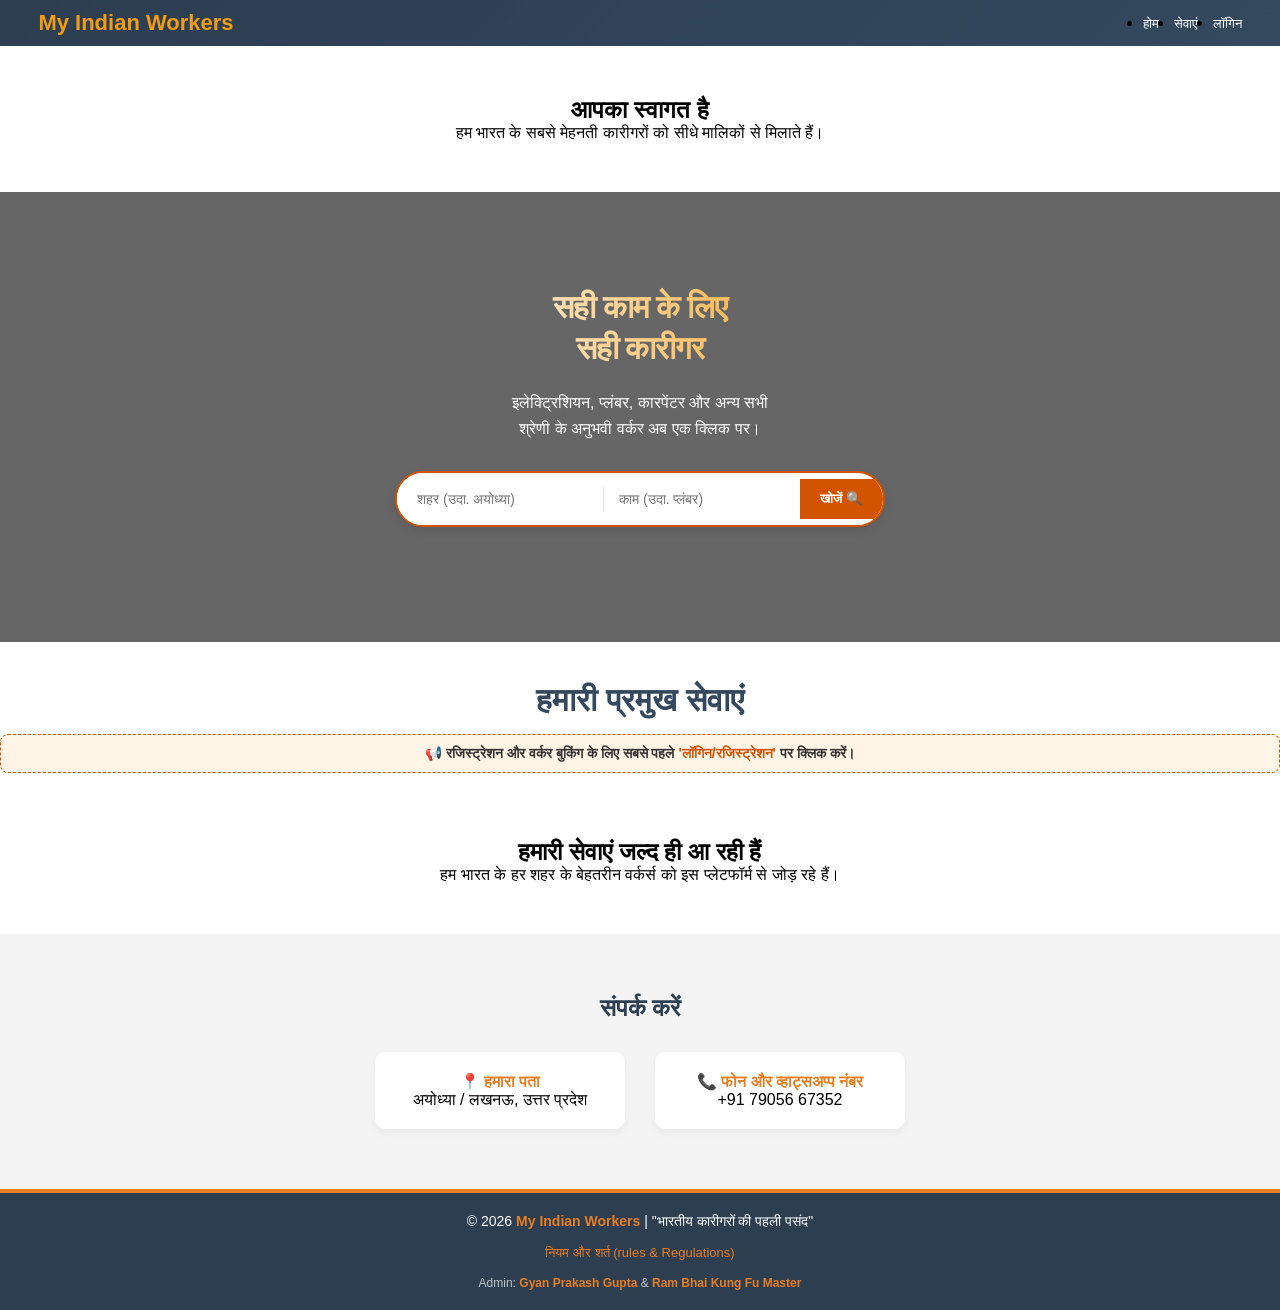
<file: index.html>
<!DOCTYPE html>
<html lang="hi">
<head>
    <meta charset="UTF-8">
    <meta name="viewport" content="width=device-width, initial-scale=1.0">
    <title>My Indian Workers - भरोसेमंद भारतीय कारीगर</title>
    <link rel="stylesheet" href="style.css">


</head>
<body>

    <header>
    <nav class="navbar">
        <div class="logo">My Indian Workers</div>
        <ul class="nav-links">
            <li><a href="home-content.html">होम</a></li>
            <li><a href="services.html">सेवाएं</a></li>
            <li><a href="login-choice.html">लॉगिन</a></li>
        </ul>
    </nav>
</header>

    <section id="home" style="padding: 50px; text-align: center; background: #fff;">
    <h2>आपका स्वागत है </h2>
    <p>हम भारत के सबसे मेहनती कारीगरों को सीधे मालिकों से मिलाते हैं।</p>
</section> 
<style>
    .service-card {
        background: white;
        padding: 20px;
        border-radius: 8px;
        box-shadow: 0 2px 5px rgba(0,0,0,0.1);
        width: 150px;
        font-weight: bold;
        border-bottom: 3px solid #e67e22; }
    </style>
 <section id="hero" class="hero-section">
    <div class="hero-overlay">
        <div class="hero-content">
            <h1>सही काम के लिए<br>सही कारीगर</h1>
            <p>इलेक्ट्रिशियन, प्लंबर, कारपेंटर और अन्य सभी<br>श्रेणी के अनुभवी वर्कर अब एक क्लिक पर।</p>
            
     
        
<div style="width: 98%; max-width: 500px; margin: 20px auto; background: white; border-radius: 30px; overflow: hidden; display: flex; align-items: center; border: 2px solid #d35400; box-shadow: 0 4px 10px rgba(0,0,0,0.1);">
    
    <input type="text" id="cityInput" placeholder="शहर (उदा. अयोध्या)" style="flex: 1; border: none; padding: 18px 20px; outline: none; font-size: 14px; min-width: 0;">
    
    <div style="width: 1px; height: 25px; background: #ddd;"></div>
    
    <input type="text" id="workInput" placeholder="काम (उदा. प्लंबर)" style="flex: 1; border: none; padding: 12px 15px; outline: none; font-size: 14px; min-width: 0;">
    
    <button type="button" onclick="searchWorkers()" style="background-color: #d35400; color: white; border: none; padding: 12px 20px; font-weight: bold; cursor: pointer; transition: 0.3s; white-space: nowrap;">
        खोजें 🔍
    </button>
</div>

<div id="results" style="width: 90%; max-width: 500px; margin: 10px auto;"></div>



<div id="searchResults" style="margin-top:20px;"></div>


          
        </div>
    </div>
</section>



</section>
</section> <div id="services-anchor"></div> 
<h2 style="text-align: center; color: #34495e; font-size: 32px; margin-top: 40px;">
    <div id="search-results-container" style="display: none; padding: 20px; background: #fff3e6; border-radius: 15px; margin: 20px auto; max-width: 800px; border: 2px dashed #e67e22; text-align: center;">
    <h3 id="result-title" style="color: #e67e22;"></h3>
    <p id="result-message" style="color: #555;"></p>
    </div>

    हमारी प्रमुख सेवाएं
</h2>

<div style="text-align: center; margin: 15px 0; padding: 10px; background: #fff4e5; border-radius: 8px; border: 1px dashed #d35400;">
    <p style="margin: 0; font-size: 14px; color: #333; font-weight: bold;">
        📢 रजिस्ट्रेशन और वर्कर बुकिंग के लिए सबसे पहले 
        <span style="color: #d35400;">'लॉगिन/रजिस्ट्रेशन'</span> पर क्लिक करें।
    </p>
</div>



<main style="padding: 50px 5%; text-align: center;">
    <h2>हमारी सेवाएं जल्द ही आ रही हैं</h2>
    <p>हम भारत के हर शहर के बेहतरीन वर्कर्स को इस प्लेटफॉर्म से जोड़ रहे हैं।</p>
</main>
<section id="contact" style="padding: 60px 5%; background: #f4f4f4; text-align: center;">
    <h2 style="color: #2c3e50; margin-bottom: 30px;">संपर्क करें</h2>
    <div style="display: flex; flex-wrap: wrap; justify-content: center; gap: 30px;">
        <div style="background: white; padding: 20px; border-radius: 10px; width: 250px; box-shadow: 0 4px 10px rgba(0,0,0,0.05);">
            <h4 style="color: #e67e22;">📍 हमारा पता</h4>
            <p>अयोध्या / लखनऊ, उत्तर प्रदेश</p>
        </div>
        <div style="background: white; padding: 20px; border-radius: 10px; width: 250px; box-shadow: 0 4px 10px rgba(0,0,0,0.05);">
            <h4 style="color: #e67e22;">📞 फोन और व्हाट्सअप्प नंबर</h4>
            <p>+91 79056 67352</p>
        </div>
    </div>
</section>


  <footer>
    <p>© 2026 <span class="brand-name">My Indian Workers</span> | "भारतीय कारीगरों की पहली पसंद"</p>
    
    <div class="footer-links">
    <a href="terms.html" target="_blank">नियम और शर्त (rules & Regulations)</a>
</div>

    
    <div class="admin-info">
        Admin: <span class="admin-name">Gyan Prakash Gupta</span> & <span class="admin-name">Ram Bhai Kung Fu Master</span>
    </div>
</footer>



<script src="script.js"></script>


<script>
    
   
    function searchWorkers() {

    const scriptURL = "https://script.google.com/macros/s/AKfycbyuNgvUNcDQXt-D4JfazMY8VZG9tRVAnYv-rTtdfoXKDysRLbSK8ut3lKSnb5ihYJfl/exec";
    
    const city = document.getElementById('cityInput').value.trim();
    const work = document.getElementById('workInput').value.trim();
    const display = document.getElementById('searchResults');

    if(!city || !work) {
        alert("कृपया शहर और काम दोनों भरें");
        return;
    }

    // लोडिंग मैसेज
    display.innerHTML = "<p style='text-align:center; color:#d35400;'><b>🔍 खोजा जा रहा है...</b></p>";

    // डेटा मंगाना
    fetch(`${scriptURL}?action=search&city=${encodeURIComponent(city)}&work=${encodeURIComponent(work)}`)
    .then(response => response.json())
    .then(results => {
        display.innerHTML = ""; // मैसेज हटाएँ
 

        if (results && results.length > 0) {
                        results.forEach(worker => {
                display.innerHTML += `
                    <div style="border:1px solid #d35400; padding:15px; margin:10px; border-radius:12px; background:#fff; box-shadow: 0 4px 8px rgba(0,0,0,0.1);">
                        <p style="font-size: 18px; color: #d35400; margin:0;"><b>नाम:</b> ${worker.name}</p>
                        <p style="margin:5px 0;"><b>काम:</b> ${worker.work}</p>
                        <p style="margin:5px 0;"><b>शहर:</b> ${worker.city}</p>
                        <hr style="border:0; border-top:1px solid #eee; margin:10px 0;">
                        <button onclick="window.location.href='owner-form.html'" style="width:100%; background:#27ae60; color:white; border:none; padding:10px; border-radius:8px; cursor:pointer; font-weight:bold;">
                            बुकिंग के लिए संपर्क करें
                        </button>
                    </div>\`;


               
            }); // यह forEach को बंद करेगा
} // 
       
        else {
            display.innerHTML = "<p style='text-align:center; color:red; padding:20px;'>माफ़ करें, इस शहर में कारीगर नहीं मिला।</p>"
        } // else को बंद करने के लि

 })
    .catch(error => { //
        console.error('Error!', error);
        display.innerHTML = "<p style='text-align:center; color:red;'>कनेक्शन फेल। फिर कोशश करें।</p>";
    }); //यह catch को बंद करेगा
} // यह मुख्य function searchWorkers को बंद करेगा


 



</script>


</body>
</html>
</file>
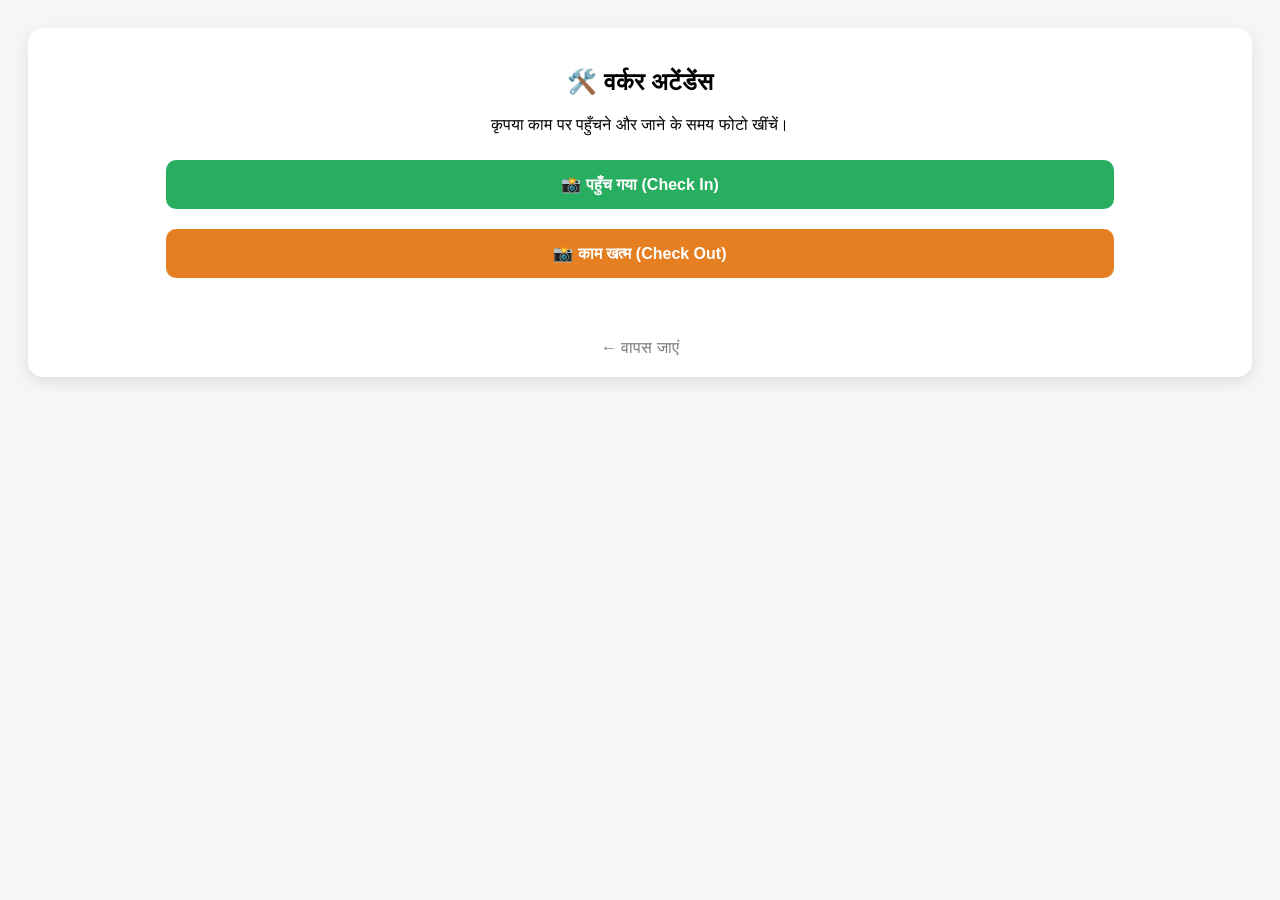
<file: attendance.html>
<!DOCTYPE html>
<html lang="hi">
<head>
    <meta charset="UTF-8">
    <meta name="viewport" content="width=device-width, initial-scale=1.0">
    <title>वर्कर हाजिरी - My Indian Karigar</title>
    <style>
        body { font-family: sans-serif; text-align: center; padding: 20px; background: #f4f7f6; }
        .card { background: white; padding: 20px; border-radius: 15px; box-shadow: 0 5px 15px rgba(0,0,0,0.1); }
        button { width: 80%; padding: 15px; margin: 10px; border: none; border-radius: 10px; color: white; font-weight: bold; font-size: 16px; cursor: pointer; }
        .btn-in { background: #27ae60; }
        .btn-out { background: #e67e22; }
    </style>
</head>
<body>

    <div class="card">
    <h2>🛠️ वर्कर अटेंडेंस</h2>
    <p>कृपया काम पर पहुँचने और जाने के समय फोटो खींचें।</p>
    
    <input type="file" id="cameraInput" accept="image/*" capture="camera" style="display: none;" onchange="uploadPhoto()">
    
    <button class="btn-in" onclick="openCamera('In')">📸 पहुँच गया (Check In)</button>
    <button class="btn-out" onclick="openCamera('Out')">📸 काम खत्म (Check Out)</button>
    
    <div id="statusMessage" style="margin-top: 15px; font-weight: bold; color: #2c3e50;"></div>
    
    <br><br>
    <a href="index.html" style="color: #777; text-decoration: none;">← वापस जाएं</a>
</div>


    <script src="script.js"></script>
    
    <script>
function recordAttendance(status) {
    const scriptURL = 'आपका_गूगल_स्क्रिप्ट_URL'; // अपना Apps Script URL यहाँ डालें
    
    // अभी के लिए हम मोबाइल नंबर पूछ सकते हैं या इसे लॉगिन से जोड़ सकते हैं
    const workerMobile = prompt("अपनी हाजिरी दर्ज करने के लिए मोबाइल नंबर डालें:");
    
    if (!workerMobile) return;

    const data = {
        userType: 'attendance',
        regMobile: workerMobile,
        status: status, // 'Check In' या 'Check Out'
        timestamp: new Date().toLocaleString()
    };

    // बटन को कुछ देर के लिए डिसेबल करना
    const btnText = status === 'Check In' ? 'पहुँच गया...' : 'काम खत्म...';
    alert("हाजिरी भेजी जा रही है...");

    fetch(scriptURL, { 
        method: 'POST', 
        mode: 'no-cors', 
        body: JSON.stringify(data) 
    })
    .then(() => {
        alert("आपकी " + status + " हाजिरी लग गई है!");
    })
    .catch(error => console.error('Error!', error.message));
}
</script>

</body>
</html>
</file>
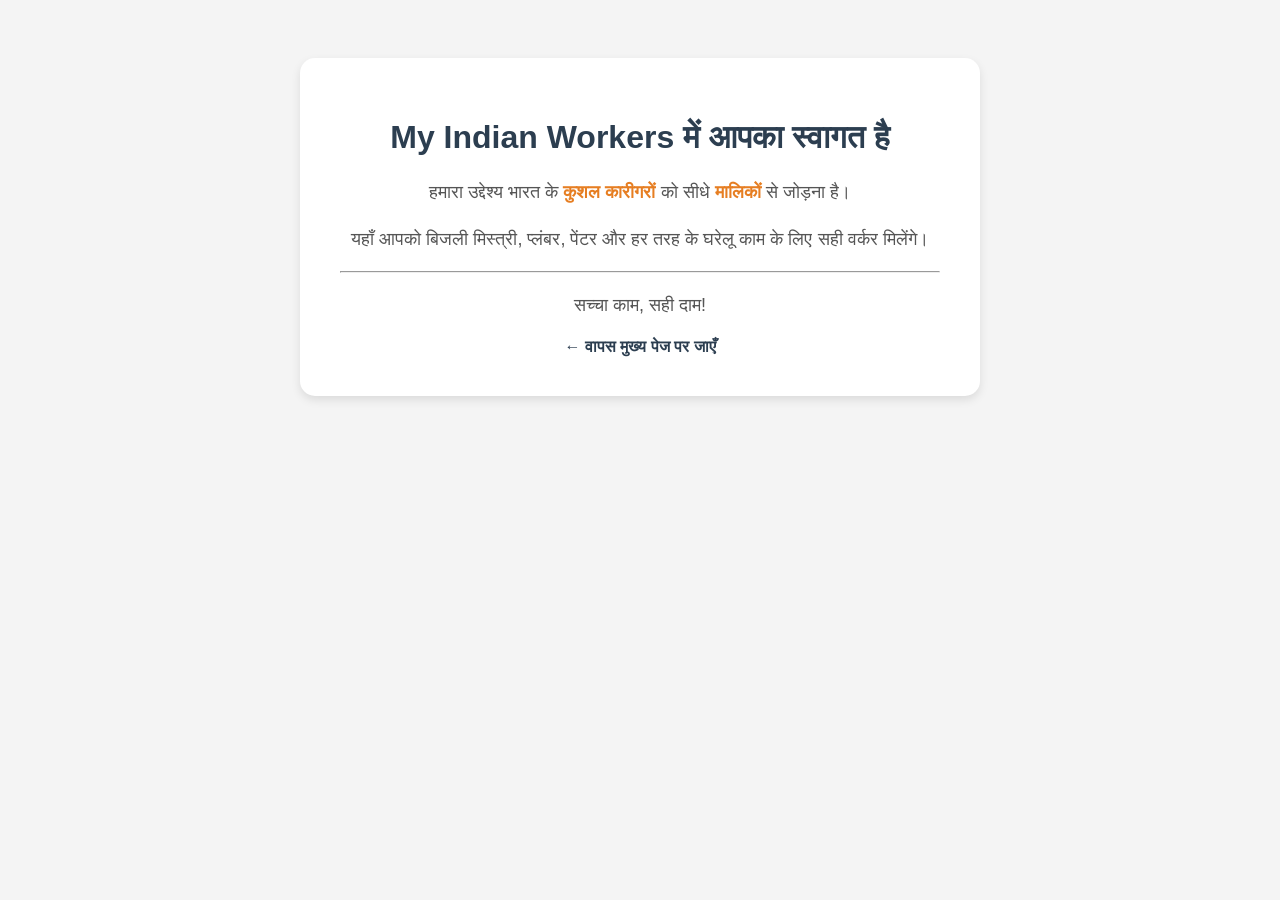
<file: home-content.html>
<!DOCTYPE html>
<html lang="hi">
<head>
    <meta charset="UTF-8">
    <meta name="viewport" content="width=device-width, initial-scale=1.0">
    <title>होम - My Indian Workers</title>
    <style>
        body { font-family: Arial, sans-serif; background-color: #f4f4f4; text-align: center; padding: 50px; }
        .home-card { background: white; padding: 40px; border-radius: 15px; box-shadow: 0 4px 10px rgba(0,0,0,0.1); max-width: 600px; margin: auto; }
        h1 { color: #2c3e50; }
        p { color: #555; line-height: 1.6; font-size: 18px; }
        .highlight { color: #e67e22; font-weight: bold; }
    </style>
</head>
<body>

    <div class="home-card">
        <h1>My Indian Workers में आपका स्वागत है</h1>
        <p>हमारा उद्देश्य भारत के <span class="highlight">कुशल कारीगरों</span> को सीधे <span class="highlight">मालिकों</span> से जोड़ना है।</p>
        <p>यहाँ आपको बिजली मिस्त्री, प्लंबर, पेंटर और हर तरह के घरेलू काम के लिए सही वर्कर मिलेंगे।</p>
        <hr>
        <p>सच्चा काम, सही दाम!</p>
        <a href="index.html" style="text-decoration: none; color: #2c3e50; font-weight: bold;">← वापस मुख्य पेज पर जाएँ</a>
    </div>

</body>
</html>
</file>
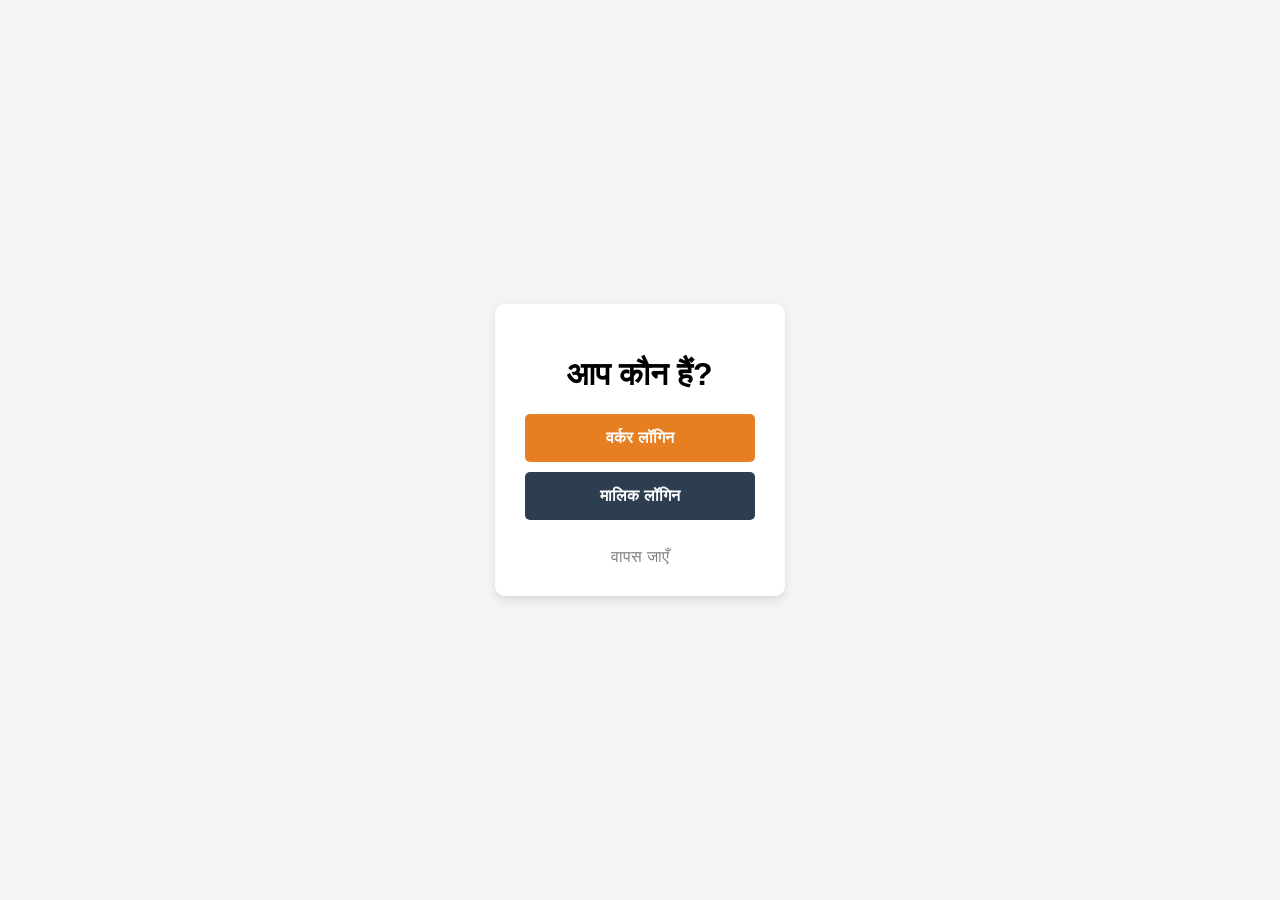
<file: login-choice.html>
<!DOCTYPE html>
<html lang="hi">
<head>
    <meta charset="UTF-8">
    <meta name="viewport" content="width=device-width, initial-scale=1.0">
    <title>लॉगिन चुनाव</title>
    <style>
        body { font-family: sans-serif; display: flex; justify-content: center; align-items: center; height: 100vh; background: #f4f4f4; margin: 0; }
        .box { background: white; padding: 30px; border-radius: 10px; text-align: center; box-shadow: 0 4px 10px rgba(0,0,0,0.1); }
        .btn { display: block; width: 200px; padding: 15px; margin: 10px auto; text-decoration: none; color: white; font-weight: bold; border-radius: 5px; }
        .worker { background: #e67e22; } /* वर्कर के लिए ऑरेंज */
        .owner { background: #2c3e50; }  /* मालिक के लिए डार्क ब्लू */
    </style>
</head>
<body>
    <div class="box">
    <h1>आप कौन हैं?</h1>
    <a href="worker-form.html" class="btn worker">वर्कर लॉगिन</a>
    <a href="owner-form.html" class="btn owner">मालिक लॉगिन</a>
    <br>
    <a href="index.html" style="color: gray; text-decoration: none;">वापस जाएँ</a>
</div>

</body>
</html>
</file>
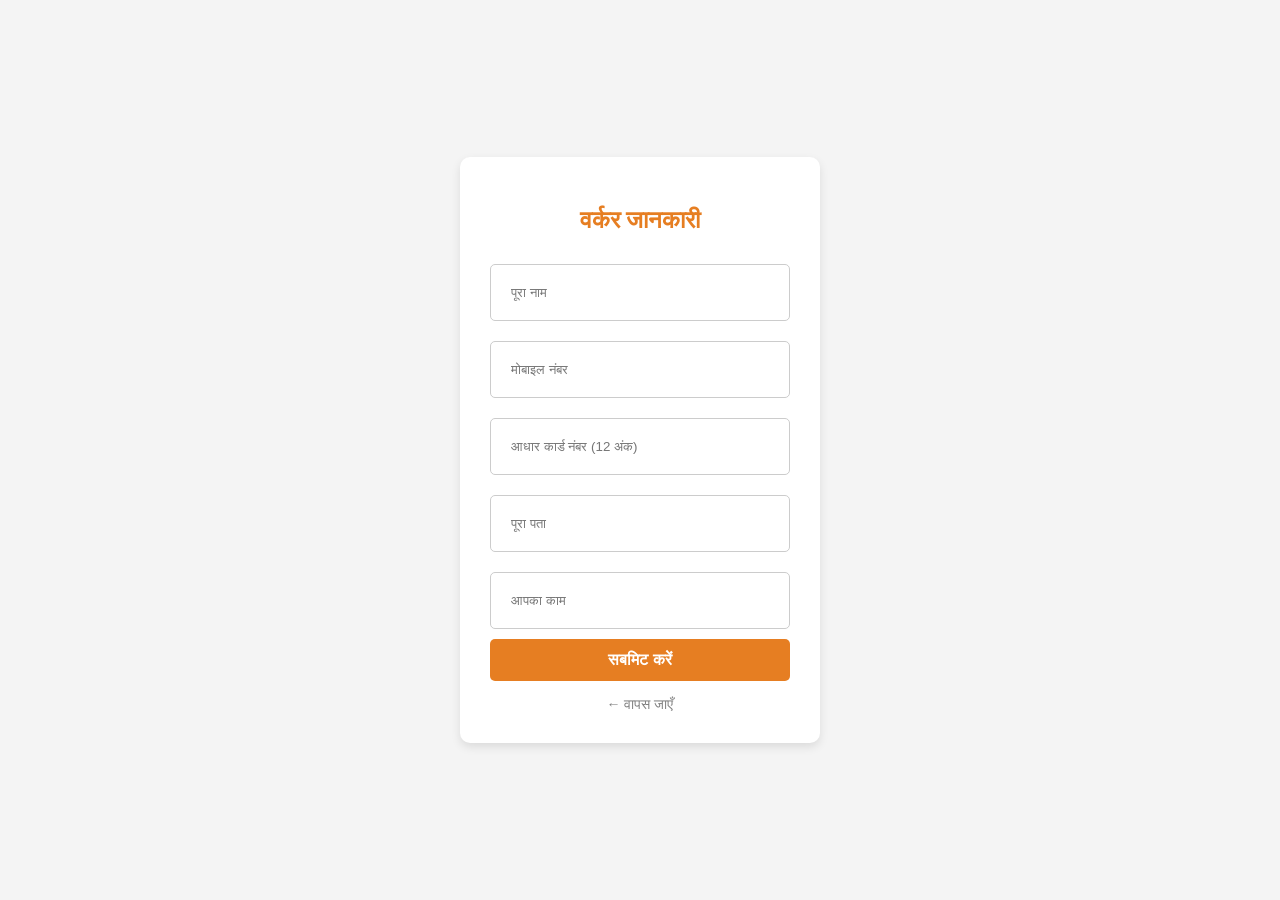
<file: Owner-form.html>
<!DOCTYPE html>
<html lang="hi">
<head>
    <meta charset="UTF-8">
    <meta name="viewport" content="width=device-width, initial-scale=1.0">
    <title>वर्कर रजिस्ट्रेशन - My Indian Workers</title>
    <style>
        body { font-family: sans-serif; background: #f4f4f4; display: flex; justify-content: center; align-items: center; height: 100vh; margin: 0; }
        .form-container { background: white; padding: 30px; border-radius: 10px; box-shadow: 0 4px 10px rgba(0,0,0,0.1); width: 300px; }
        h2 { color: #e67e22; margin-bottom: 20px; text-align: center; }
        
        /* इनपुट बॉक्स स्टाइल */
        input { 
            width: 100%; 
            padding: 20px; 
            margin: 10px 0; 
            border: 1px solid #ccc; 
            border-radius: 5px; 
            box-sizing: border-box; /* इससे पैडिंग बाहर नहीं निकलती */
        }

        .submit-btn { 
            width: 100%; 
            padding: 12px; 
            background: #e67e22; 
            color: white; 
            border: none; 
            border-radius: 5px; 
            font-weight: bold; 
            cursor: pointer; 
            font-size: 16px;
        }
        
        .submit-btn:hover { background: #d35400; }
        .back { display: block; text-align: center; margin-top: 15px; color: gray; text-decoration: none; font-size: 14px; }
    </style>
</head>
<body>

<div class="form-container">
    <h2>वर्कर जानकारी</h2>
    <form action="#">
        <input type="text" id="regName"placeholder="पूरा नाम" required>
        <input type="tel" id="regMobile" placeholder="मोबाइल नंबर" pattern="[0-9]{10}" title="10 अंकों का नंबर डालें" required>
        <input type="text" id="regAdhar" placeholder="आधार कार्ड नंबर (12 अंक)" pattern="[0-9]{12}" title="12 अंकों का आधार नंबर डालें" required>
         <input type="text" id="regAddress" placeholder="पूरा पता" required>
          <input type="text" id="regWork" placeholder="आपका काम" required>
        
        <button type="submit" class="submit-btn">सबमिट करें</button>
    </form>
    
    <a href="login-choice.html" class="back">← वापस जाएँ</a>
</div>

</body>
</html>
</file>
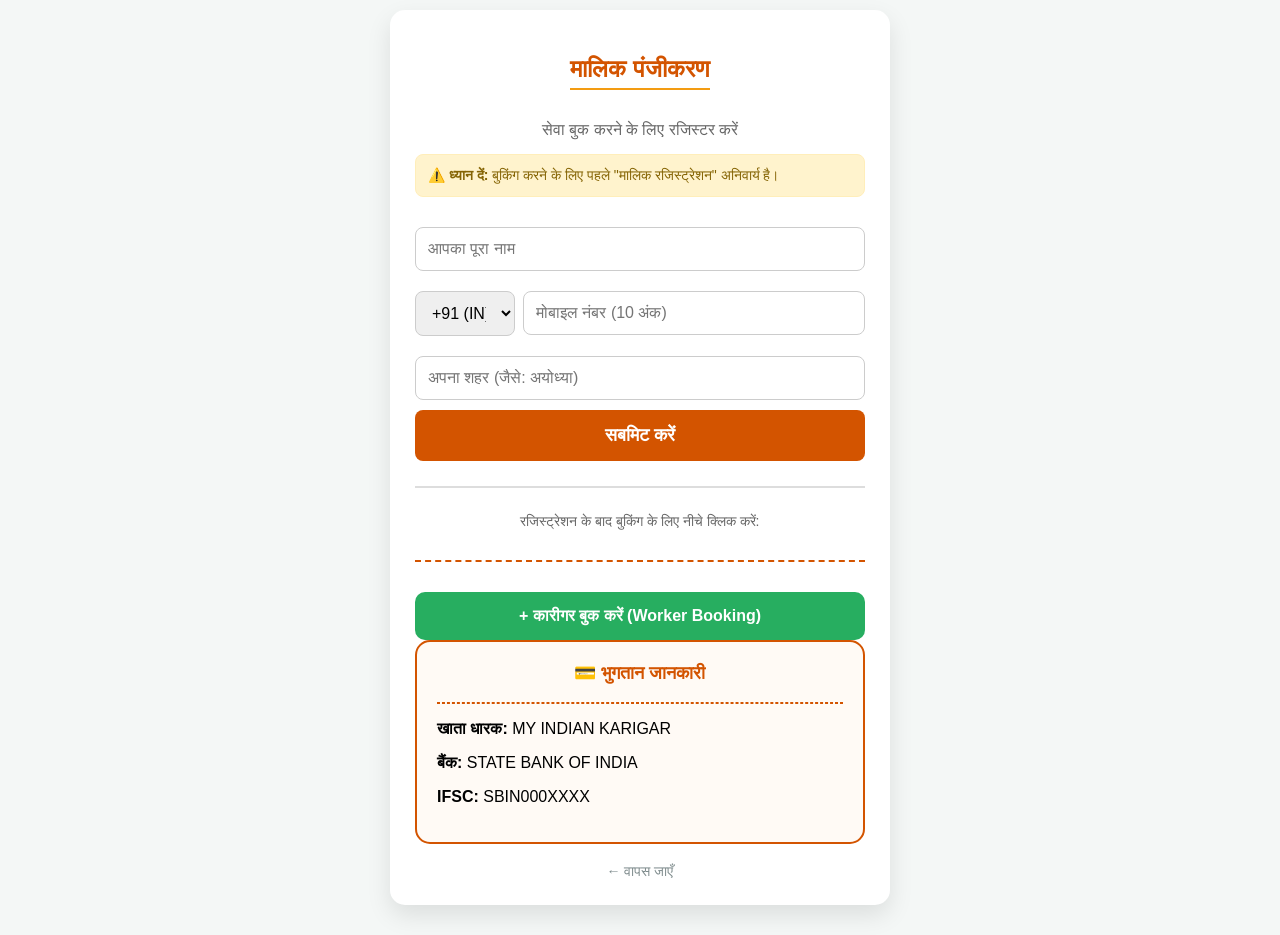
<file: owner-form.html>
<!DOCTYPE html>
<html lang="hi">
<head>
    <meta charset="UTF-8">
    <meta name="viewport" content="width=device-width, initial-scale=1.0">
    <title>मालिक पंजीकरण - My Indian Workers</title>
    <style>
        body { background-color: #f4f7f6; font-family: 'Segoe UI', sans-serif; display: flex; flex-direction: column; align-items: center; min-height: 100vh; margin: 0; padding: 10px; box-sizing: border-box; }
        
        /* कार्ड की चौड़ाई थोड़ी बढ़ा दी गई है ताकि यह पतला न लगे */
        .form-card { background: white; padding: 25px; border-radius: 15px; box-shadow: 0 10px 25px rgba(0,0,0,0.1); width: 100%; max-width: 500px; text-align: center; margin-bottom: 20px; box-sizing: border-box; }
        
        h2 { color: #d35400; margin-bottom: 15px; font-size: 24px; border-bottom: 2px solid #f39c12; display: inline-block; padding-bottom: 5px; }
        
        input, select, textarea { width: 100%; padding: 12px; margin: 10px 0; border: 1px solid #ccc; border-radius: 8px; font-size: 16px; box-sizing: border-box; }
        
        .input-group { display: flex; gap: 8px; align-items: center; margin: 10px 0; }
        .input-group select { width: 100px; margin: 0; flex-shrink: 0; }
        .input-group input { margin: 0; flex: 1; }

        .submit-btn { width: 100%; background-color: #d35400; color: white; border: none; padding: 15px; border-radius: 8px; font-size: 18px; font-weight: bold; cursor: pointer; transition: 0.3s; }
        .submit-btn:hover { background-color: #e67e22; }
        
        .bank-card { width: 100%; max-width: 500px; padding: 20px; border: 2px solid #d35400; border-radius: 15px; background: #fffaf5; text-align: left; box-sizing: border-box; }
        
        .warning-box { background: #fff3cd; color: #856404; padding: 12px; border-radius: 8px; margin-bottom: 20px; border: 1px solid #ffeeba; font-size: 14px; text-align: left; }
    </style>
</head>
<body>

<div class="form-card">
    <h2>मालिक पंजीकरण</h2>
    <p style="color: #666; margin-bottom: 15px;">सेवा बुक करने के लिए रजिस्टर करें</p>

    <div class="warning-box">
        <strong>⚠️ ध्यान दें:</strong> बुकिंग करने के लिए पहले "मालिक रजिस्ट्रेशन" अनिवार्य है।
    </div>

    <form id="ownerForm">
        <input type="hidden" name="userType" value="owner">
        
        <input type="text" name="regName"
        id="regName"
        placeholder="आपका पूरा नाम" required>
        
        <div class="input-group">
            <select name="countryCode" required>
                <option value="+91">+91 (IN)</option>
                <option value="+966">+966 (SA)</option>
                <option value="+971">+971 (UAE)</option>
            </select>
            <input type="tel" 
       name="regMobile" 
       id="regMobile"
       placeholder="मोबाइल नंबर (10 अंक)" 
       pattern="[0-9]{10}" 
       title="कृपया 10 अंकों का सही मोबाइल नंबर डालें" 
       maxlength="10" 
       required>

        </div>
        
        <input type="text" name="regCity"
        id="regCity"
        placeholder="अपना शहर (जैसे: अयोध्या)" required>
        <button type="submit" class="submit-btn">सबमिट करें</button>
    </form>
    
<hr style="margin: 25px 0; border: 1px solid #ddd;">

<div id="bookingSection" style="text-align: center;">
    <p style="font-size: 14px; color: #666;">रजिस्ट्रेशन के बाद बुकिंग के लिए नीचे क्लिक करें:</p>

    <hr style="margin: 30px 0; border: 0; border-top: 2px dashed #d35400;">

    <button type="button" onclick="showBookingForm()" style="width: 100%; padding: 15px; background: #27ae60; color: white; border: none; border-radius: 10px; font-weight: bold; font-size: 16px; cursor: pointer;">
        + कारीगर बुक करें (Worker Booking)
    </button>

    <section id="booking-section" style="display: none; padding: 15px; background: #fdf2e9; border-radius: 15px; margin-top: 20px;">
        <h3 style="color: #d35400;">कारीगर बुक करें</h3>
        <form id="bookingForm">
            <input type="hidden" name="userType" value="Booking">
            <input type="text" name="ownerName" 
            id="ownerName"
            placeholder="आपका नाम" required>
            <input type="tel" name="regMobile" 
            id="bookMobile"
            placeholder="मोबाइल नंबर" required>
            <select name="serviceType" required>
                <option value="">कौन सा काम है?</option>
                <option value="Plumber">प्लंबर</option>
                <option value="Electrician">इलेक्ट्रीशियन</option>
                <option value="Rajmistri">राजमिस्त्री</option>
                <option value="Carpenter">कारपेंटर</option>
            </select>
            <textarea name="address"
            id="regAddress"
            placeholder="पूरा पता लिखें" required></textarea>
            <button type="submit" class="submit-btn" style="background:#27ae60;">बुकिंग कन्फर्म करें ✅</button>
        </form>
    </section>

</div>

<div class="bank-card">
    <h3 style="color:#d35400; margin-top:0; font-size:18px; text-align: center;">💳 भुगतान जानकारी</h3>
    <hr style="border: 1px dashed #d35400;">
    <p><strong>खाता धारक:</strong> MY INDIAN KARIGAR</p>
    <p><strong>बैंक:</strong> STATE BANK OF INDIA</p>
    <p><strong>IFSC:</strong> SBIN000XXXX</p>
    
    
    
</div>

    <br>
    <a href="index.html" style="color: #7f8c8d; text-decoration: none; font-size: 14px;">← वापस जाएँ</a>

<script>
function showBookingForm() {
    var section = document.getElementById("booking-section");
    if (section) {
        section.style.display = "block";
        section.scrollIntoView({ behavior: 'smooth' });
    }
}


   
</script>

<script src="script.js"></script>
</body>
</html>
</file>
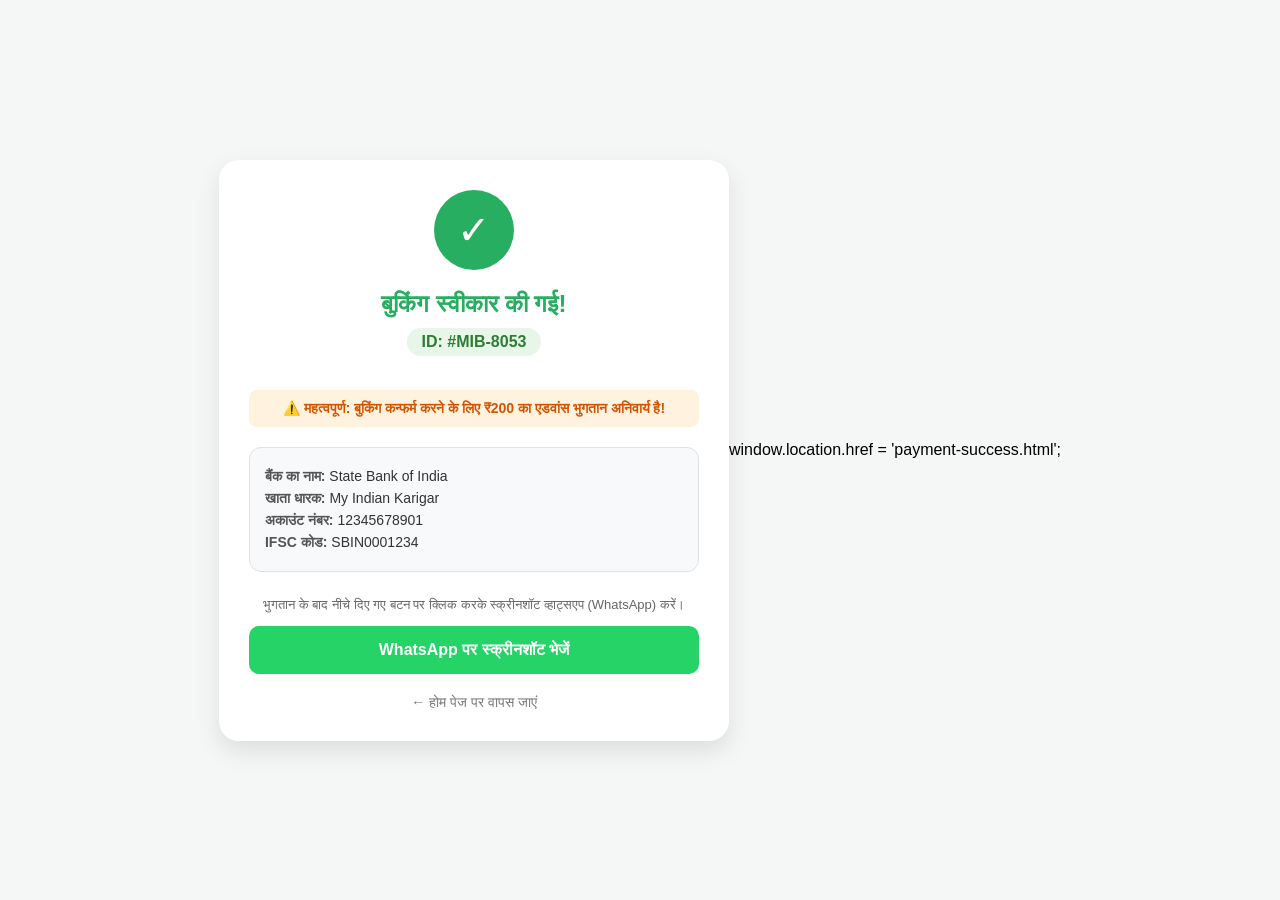
<file: payment-success.html>
<!DOCTYPE html>
<html lang="hi">
<head>
    <meta charset="UTF-8">
    <meta name="viewport" content="width=device-width, initial-scale=1.0">
    <title>बुकिंग सफल - My Indian Karigar</title>
    <style>
        body { font-family: 'Segoe UI', Tahoma, Geneva, Verdana, sans-serif; background-color: #f4f7f6; margin: 0; display: flex; justify-content: center; align-items: center; min-height: 100vh; }
        .success-card { background: #ffffff; max-width: 450px; width: 90%; padding: 30px; border-radius: 20px; box-shadow: 0 10px 25px rgba(0,0,0,0.1); text-align: center; }
        .icon-box { width: 80px; height: 80px; background: #27ae60; color: white; font-size: 40px; line-height: 80px; border-radius: 50%; margin: 0 auto 20px; }
        h2 { color: #27ae60; margin: 0 0 10px; }
        .booking-id { background: #e8f5e9; color: #2e7d32; padding: 5px 15px; border-radius: 50px; font-weight: bold; display: inline-block; margin-bottom: 20px; }
        .warning-text { color: #d35400; font-weight: bold; font-size: 14px; margin-bottom: 20px; padding: 10px; background: #fff3e0; border-radius: 8px; }
        .bank-details { background: #f8f9fa; border: 1px solid #dee2e6; border-radius: 12px; padding: 15px; text-align: left; margin-bottom: 25px; }
        .bank-details p { margin: 5px 0; font-size: 14px; color: #333; }
        .bank-details b { color: #555; }
        .whatsapp-btn { display: block; background: #25D366; color: white; text-decoration: none; padding: 15px; border-radius: 10px; font-weight: bold; transition: 0.3s; }
        .whatsapp-btn:hover { background: #128C7E; transform: translateY(-2px); }
        .home-link { display: inline-block; margin-top: 20px; color: #777; text-decoration: none; font-size: 14px; }
    </style>
</head>
<body>

<div class="success-card">
    <div class="icon-box">✓</div>
    <h2>बुकिंग स्वीकार की गई!</h2>
    <div class="booking-id" id="displayId">ID: #MIB-8472</div>
    
    <p class="warning-text">⚠️ महत्वपूर्ण: बुकिंग कन्फर्म करने के लिए ₹200 का एडवांस भुगतान अनिवार्य  है!</p>
    
    <div class="bank-details">
        <p><b>बैंक का नाम:</b> State Bank of India</p>
        <p><b>खाता धारक:</b> My Indian Karigar</p>
        <p><b>अकाउंट नंबर:</b> 12345678901</p>
        <p><b>IFSC कोड:</b> SBIN0001234</p>
    </div>

    <p style="font-size: 13px; color: #666;">भुगतान के बाद नीचे दिए गए बटन पर क्लिक करके स्क्रीनशॉट व्हाट्सएप (WhatsApp) करें।</p>
    
    <a href="https://wa.me/91XXXXXXXXXX?text=नमस्ते, मैंने अभी बुकिंग की है। यहाँ मेरा पेमेंट स्क्रीनशॉट है।" class="whatsapp-btn" target="_blank">
        WhatsApp पर स्क्रीनशॉट भेजें
    </a>

    <a href="index.html" class="home-link">← होम पेज पर वापस जाएं</a>
</div>

<script>
    // रैंडम आईडी जेनरेट करने के लिए
    document.getElementById('displayId').innerText = "ID: #MIB-" + Math.floor(1000 + Math.random() * 9000);
</script>
window.location.href = 'payment-success.html';
</body>
</html>
</file>
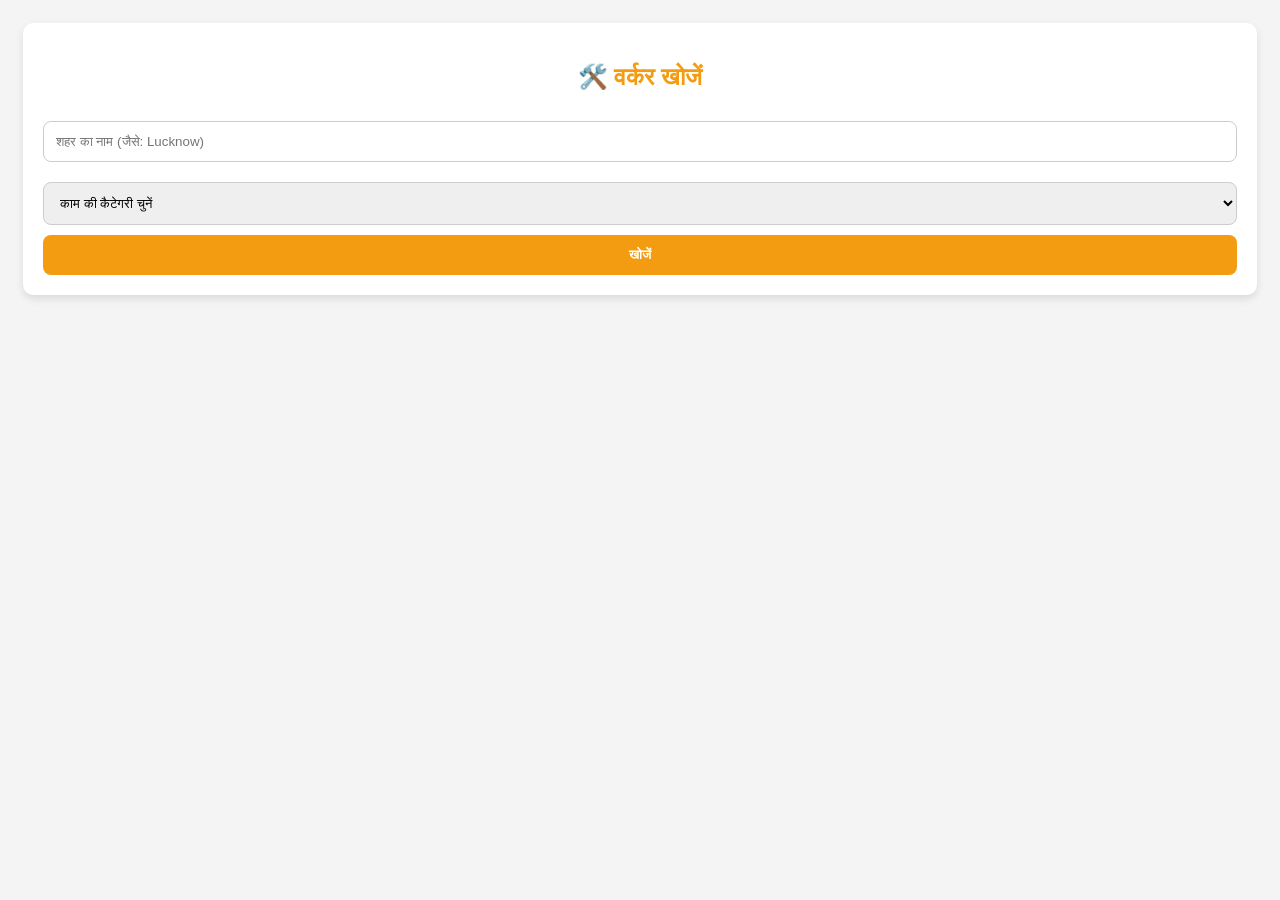
<file: search.html>
<!DOCTYPE html>
<html lang="hi">
<head>
    <meta charset="UTF-8">
    <meta name="viewport" content="width=device-width, initial-scale=1.0">
    <title>वर्कर खोजें - My Indian Karigar</title>
    <style>
        body { font-family: Arial, sans-serif; background: #f4f4f4; padding: 15px; }
        .search-box { background: white; padding: 20px; border-radius: 10px; box-shadow: 0 4px 8px rgba(0,0,0,0.1); margin-bottom: 20px; }
        input, select { width: 100%; padding: 12px; margin: 10px 0; border: 1px solid #ccc; border-radius: 8px; box-sizing: border-box; }
        button { width: 100%; padding: 12px; background: #f39c12; color: white; border: none; border-radius: 8px; font-weight: bold; cursor: pointer; }
        .worker-card { border: 1px solid #d35400; padding: 15px; margin-bottom: 10px; border-radius: 10px; background: #fff; text-align: left; }
    </style>
</head>
<body>

    <div class="search-box">
        <h2 style="text-align: center; color: #f39c12;">🛠️ वर्कर खोजें</h2>
        <input type="text" id="cityInput" placeholder="शहर का नाम (जैसे: Lucknow)">
        <select id="workInput">
            <option value="">काम की कैटेगरी चुनें</option>
            <option value="Plumber">प्लंबर</option>
            <option value="Electrician">इलेक्ट्रीशियन</option>
            <option value="Carpenter">बढ़ई</option>
            <option value="Mason">मिस्त्री</option>
        </select>
        <button onclick="searchWorkers()">खोजें</button>
    </div>

    <div id="results"></div>

    <script src="script.js"></script>
</body>
</html>
</file>
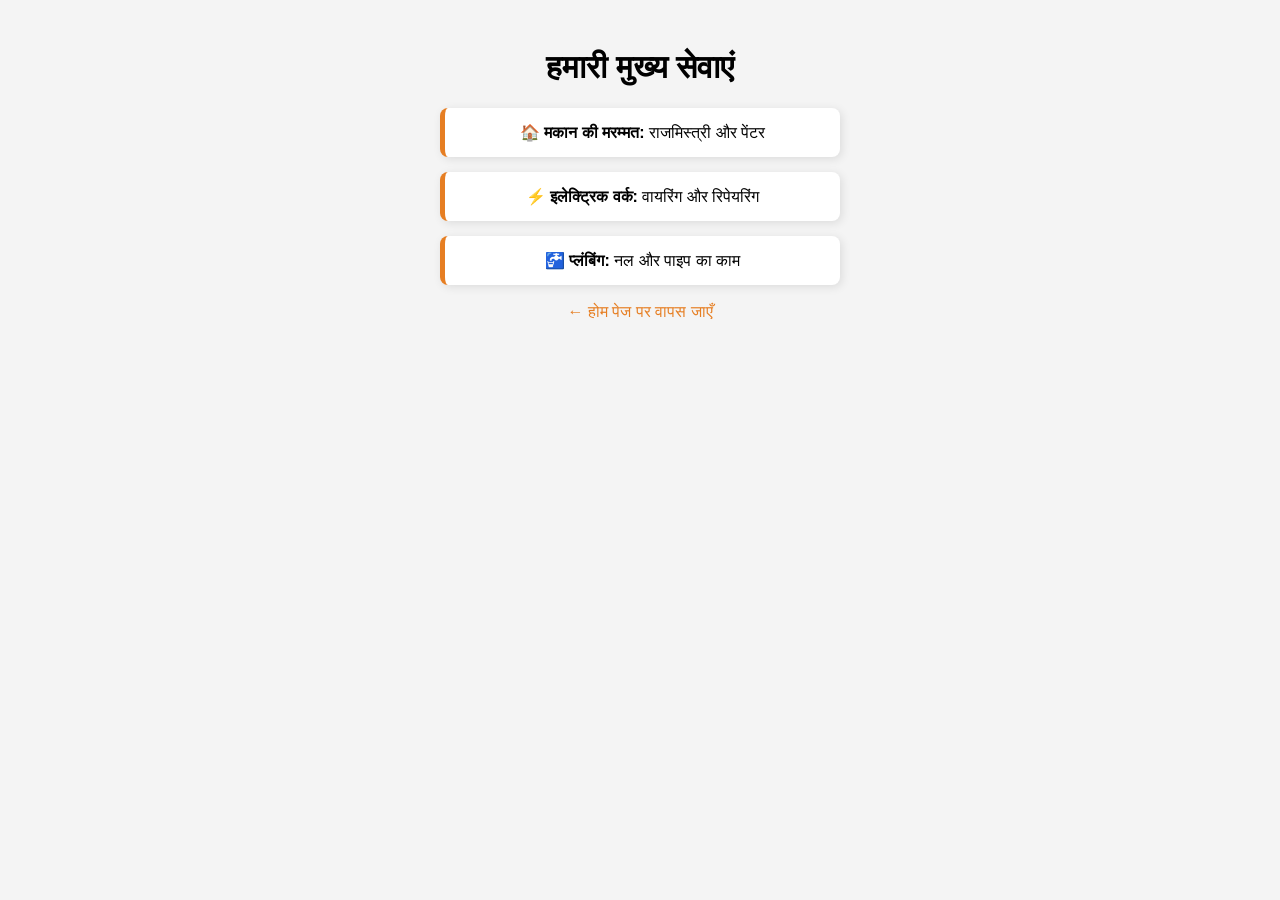
<file: services.html>
<!DOCTYPE html>
<html lang="hi">
<head>
    <meta charset="UTF-8">
    <title>हमारी सेवाएं - My Indian Workers</title>
    <style>
        body { font-family: sans-serif; padding: 20px; background: #f4f4f4; text-align: center; }
        .service-list { display: flex; flex-direction: column; gap: 15px; max-width: 400px; margin: auto; }
        .item { background: white; padding: 15px; border-radius: 8px; border-left: 5px solid #e67e22; box-shadow: 2px 2px 10px rgba(0,0,0,0.1); }
        h2 { color: #2c3e50; }
    </style>
</head>
<body>
    <h1>हमारी मुख्य सेवाएं</h1>
    <div class="service-list">
        <div class="item">🏠 <b>मकान की मरम्मत:</b> राजमिस्त्री और पेंटर</div>
        <div class="item">⚡ <b>इलेक्ट्रिक वर्क:</b> वायरिंग और रिपेयरिंग</div>
        <div class="item">🚰 <b>प्लंबिंग:</b> नल और पाइप का काम</div>
    </div>
    <br>
    <a href="index.html" style="color: #e67e22; text-decoration: none;">← होम पेज पर वापस जाएँ</a>
</body>
</html>
</file>
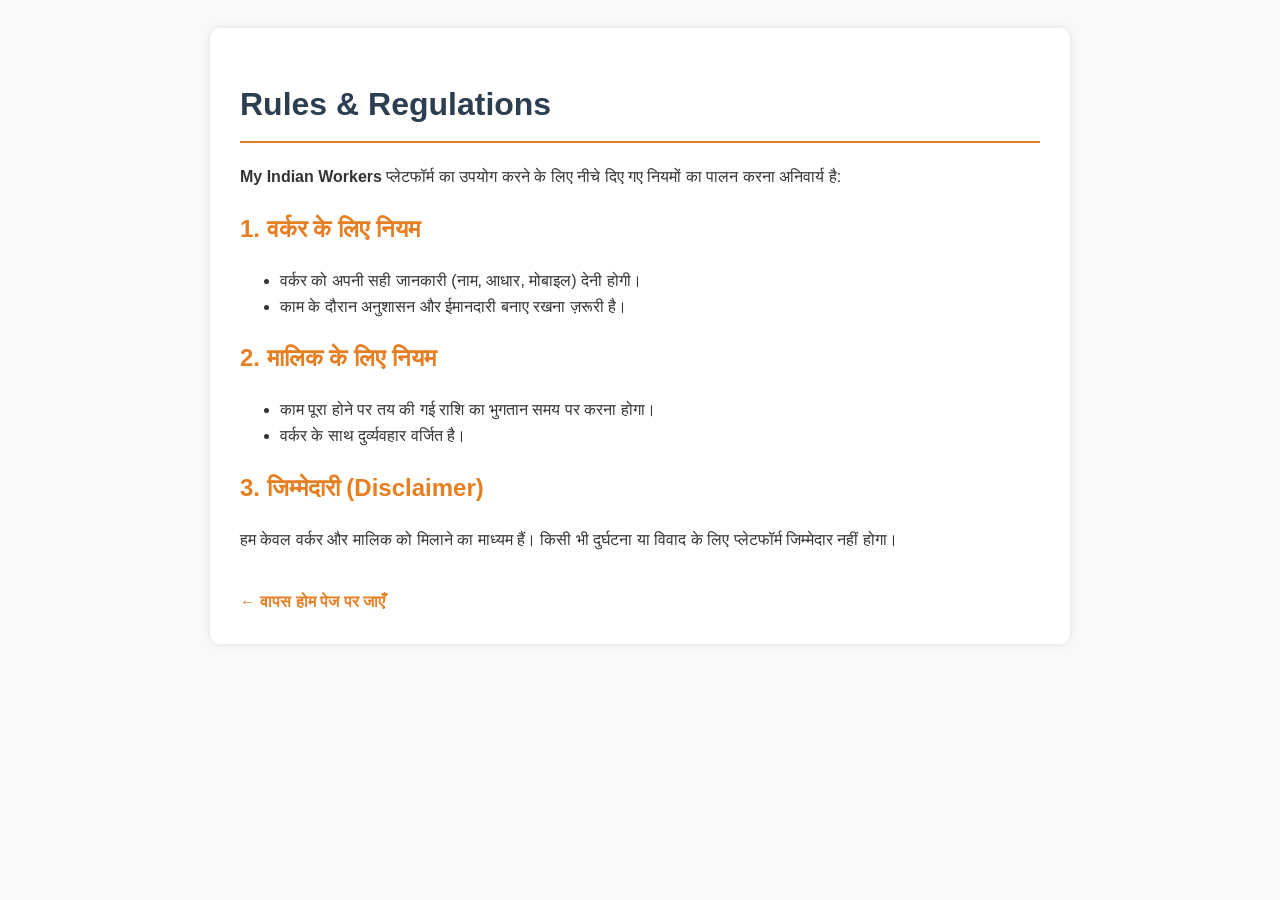
<file: terms.html>
<!DOCTYPE html>
<html lang="hi">
<head>
    <meta charset="UTF-8">
    <meta name="viewport" content="width=device-width, initial-scale=1.0">
    <title>नियम और शर्तें - My Indian Workers</title>
    <style>
        body { font-family: sans-serif; line-height: 1.6; padding: 20px; color: #333; background: #f9f9f9; }
        .container { max-width: 800px; margin: auto; background: white; padding: 30px; border-radius: 10px; box-shadow: 0 0 10px rgba(0,0,0,0.1); }
        h1 { color: #2c3e50; border-bottom: 2px solid #e67e22; padding-bottom: 10px; }
        h2 { color: #e67e22; margin-top: 20px; }
        ul { margin-bottom: 20px; }
        .back-btn { display: inline-block; margin-top: 20px; text-decoration: none; color: #e67e22; font-weight: bold; }
    </style>
</head>
<body>
    <div class="container">
        <h1>Rules & Regulations</h1>
        <p><strong>My Indian Workers</strong> प्लेटफॉर्म का उपयोग करने के लिए नीचे दिए गए नियमों का पालन करना अनिवार्य है:</p>

        <h2>1. वर्कर के लिए नियम</h2>
        <ul>
            <li>वर्कर को अपनी सही जानकारी (नाम, आधार, मोबाइल) देनी होगी।</li>
            <li>काम के दौरान अनुशासन और ईमानदारी बनाए रखना ज़रूरी है।</li>
        </ul>

        <h2>2. मालिक के लिए नियम</h2>
        <ul>
            <li>काम पूरा होने पर तय की गई राशि का भुगतान समय पर करना होगा।</li>
            <li>वर्कर के साथ दुर्व्यवहार वर्जित है।</li>
        </ul>

        <h2>3. जिम्मेदारी (Disclaimer)</h2>
        <p>हम केवल वर्कर और मालिक को मिलाने का माध्यम हैं। किसी भी दुर्घटना या विवाद के लिए प्लेटफॉर्म जिम्मेदार नहीं होगा।</p>

        <a href="index.html" class="back-btn">← वापस होम पेज पर जाएँ</a>
    </div>
</body>
</html>
</file>
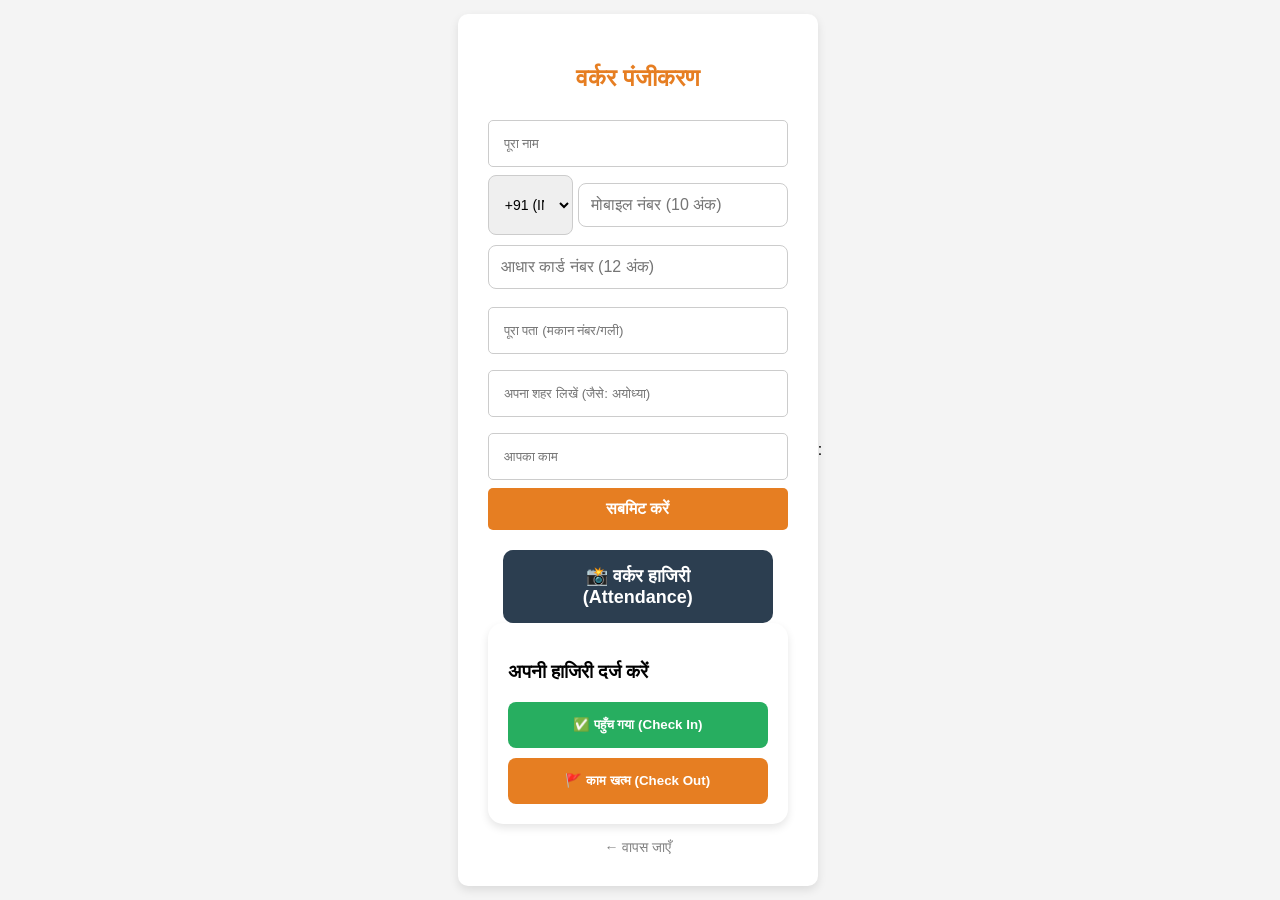
<file: worker-form.html>
<!DOCTYPE html>
<html lang="hi">
<head>
    <meta charset="UTF-8">
    <meta name="viewport" content="width=device-width, initial-scale=1.0">
    <title>वर्कर रजिस्ट्रेशन - My Indian Workers</title>
    <style>
        body { font-family: sans-serif; background: #f4f4f4; display: flex; justify-content: center; align-items: center; min-height: 100vh; margin: 0; }
        .form-container { background: white; padding: 30px; border-radius: 10px; box-shadow: 0 4px 10px rgba(0,0,0,0.1); width: 300px; }
        h2 { color: #e67e22; margin-bottom: 20px; text-align: center; }
        
        /* इनपुट बॉक्स स्टाइल */
        input { 
            width: 100%; 
            padding: 15px; 
            margin: 8px 0; 
            border: 1px solid #ccc; 
            border-radius: 5px; 
            box-sizing: border-box; /* इससे पैडिंग बाहर नहीं निकलती */
        }

        .submit-btn { 
            width: 100%; 
            padding: 12px; 
            background: #e67e22; 
            color: white; 
            border: none; 
            border-radius: 5px; 
            font-weight: bold; 
            cursor: pointer; 
            font-size: 16px;
        }
        
        .submit-btn:hover { background: #d35400; }
        .back { display: block; text-align: center; margin-top: 15px; color: gray; text-decoration: none; font-size: 14px; }
    </style>
</head>
<body>

<div class="form-container">
    <h2>वर्कर पंजीकरण</h2>
    

   <form id="workerForm">
    <input type="text" id="regName" name="regName" placeholder="पूरा नाम" required>
    <div style="display: flex; gap: 5px; margin-bottom: 10px;">
    <select name="countryCode" style="width: 85px; padding: 12px; border: 1px solid #ccc; border-radius: 8px; font-size: 14px;">
        <option value="+91">+91 (IN)</option>
        <option value="+966">+966 (SA)</option>
        <option value="+971">+971 (UAE)</option>
    </select>

    <input type="tel" 
           name="regMobile" 
           id="regMobile"
           placeholder="मोबाइल नंबर (10 अंक)" 
           pattern="[0-9]{10}" 
           title="कृपया 10 अंकों का सही मोबाइल नंबर डालें" 
           maxlength="10" 
           oninput="this.value = this.value.replace(/[^0-9]/g, '');"
           style="flex: 1; padding: 12px; border: 1px solid #ccc; border-radius: 8px; font-size: 16px; box-sizing: border-box;"
           required>
</div>
<div style="width: 100%; margin-bottom: 10px;">
    <input type="tel" 
           name="regAadhar" 
           id="regAadhar"
           placeholder="आधार कार्ड नंबर (12 अंक)" 
           pattern="[0-9]{12}" 
           title="आधार कार्ड 12 अंकों का होना चाहिए" 
           maxlength="12" 
           oninput="this.value = this.value.replace(/[^0-9]/g, '');"
           style="width: 100%; padding: 12px; border: 1px solid #ccc; border-radius: 8px; font-size: 16px; box-sizing: border-box; display: block;"
           required>
</div>

<input type="text" name="regAddress"
id="regAddress"
placeholder="पूरा पता (मकान नंबर/गली)" required>
    
<input type="text" name="regCity"
id="regCity"
placeholder="अपना शहर लिखें (जैसे: अयोध्या)" required>

  <input type="text" id="regWork" name="regWork" placeholder="आपका काम" required>
     <input type="hidden" name="userType" value="Worker">

    <button type="submit" class="submit-btn">सबमिट करें</button>
</form>
<div style="text-align:center; margin-top:20px;">
    <button onclick="window.location.href='attendance.html'" 
            style="background:#2c3e50; color:white; padding:15px 30px; border:none; border-radius:10px; font-weight:bold; cursor:pointer; width:90%; font-size:18px;">
        📸 वर्कर हाजिरी (Attendance)
    </button>
</div>

<div style="background:white; padding:20px; border-radius:15px; box-shadow:0 4px 8px rgba(0,0,0,0.1);">
    <h3>अपनी हाजिरी दर्ज करें</h3>
    
    <button onclick="takeAttendance('In')" 
            style="background:#27ae60; color:white; width:100%; padding:15px; margin-bottom:10px; border:none; border-radius:8px; font-weight:bold;">
        ✅ पहुँच गया (Check In)
    </button>

    <button onclick="takeAttendance('Out')" 
            style="background:#e67e22; color:white; width:100%; padding:15px; border:none; border-radius:8px; font-weight:bold;">
        🚩 काम खत्म (Check Out)
    </button>
</div>

   <a href="login-choice.html" class="back">← वापस जाएँ</a>
</div>
    <script src="script.js"></script>
    



</body>
</html>

: <input type="hidden" name="userType" value="worker">
</file>
<file: style.css>
/* 1. पूरी वेबसाइट के लिए सेटिंग */
* {
    margin: 0;
    padding: 0;
    box-sizing: border-box;
    font-family: 'Poppins', sans-serif;
}

html, body {
    width: 100%;
    overflow-x: hidden; /* साइड में खिसकना बंद होगा */
}

/* 2. नेविगेशन बार (Header) - इसे छोटा किया गया है */
.navbar {
    display: flex;
    justify-content: space-between;
    align-items: center;
    background: linear-gradient(135deg, #2c3e50, #34495e);
    padding: 10px 3%;
    position: sticky;
    top: 0;
    z-index: 1000;
}

.logo {
    color: #f39c12;
    font-size: 22px; /* अक्षर छोटे किए ताकि लॉगिन न कटे */
    font-weight: bold;
    text-decoration: none;
}

.nav-links {
    display: flex;
    gap: 15px;
}

.nav-links a {
    color: white;
    text-decoration: none;
    font-size: 13px; /* मोबाइल पर फिट आने के लिए */
}
/* मॉडर्न प्रीमियम हीरो सेक्शन */
.hero {
    /* नए जमाने का स्टाइलिश ग्रेडिएंट (गहरा नीला, बैंगनी और काला मिक्स) */
    background: radial-gradient(circle at top right, #2c3e50, transparent),
                radial-gradient(circle at bottom left, #000000, transparent),
                linear-gradient(135deg, #1a1e26 0%, #2c3e50 100%);
    
    padding: 60px 5% 40px; /* मोबाइल पर अच्छी ऊंचाई */
    text-align: center;
    color: white;
    position: relative;
    overflow: hidden;
    width: 100%;
    display: flex;
    flex-direction: column;
    justify-content: center;
    align-items: center;
}

/* हेडिंग को और सुंदर बनाने के लिए */
.hero-content h1 {
    font-size: 2.2rem;
    font-weight: 800;
    letter-spacing: -1px;
    margin-bottom: 15px;
    /* टेक्स्ट पर हल्का चमकता हुआ असर */
    background: linear-gradient(to right, #ffffff, #f39c12);
    -webkit-background-clip: text;
    -webkit-text-fill-color: transparent;
}

/* style.css: नए स्टाइल जोड़ें */

/* 1. हीरो सेक्शन का बैकग्राउंड और काला पर्दा (Dark Overlay) */
.hero-section {
    position: relative;
    width: 100%;
    height: 50vh; /* पूरी मोबाइल स्क्रीन घेरने के लिए */
    
    /* यहाँ आप अपनी पसंद की कोडिंग वाली फोटो का लिंक डाल सकते हैं */
    background-image: url('https://images.unsplash.com/photo-1517694712202-14dd9538aa97?q=80&w=2070'); 
    
    background-size: cover;
    background-position: center;
    background-repeat: no-repeat;
    display: flex;
    justify-content: center;
    align-items: center;
}

/* स्क्रीन पर हल्का काला पर्दा (ताकि टेक्स्ट साफ़ दिखे) */
.hero-overlay {
    position: absolute;
    top: 0;
    left: 0;
    width: 100%;
    height: 100%;
    background-color: rgba(0, 0, 0, 0.6); /* 60% कालापन, स्क्रीनशॉट जैसा */
    display: flex;
    justify-content: center;
    align-items: center;
}

/* 2. टेक्स्ट का स्टाइल (सफ़ेद और साफ़) */
.hero-content {
    text-align: center;
    color: #ffffff; /* शुद्ध सफ़ेद टेक्स्ट */
    padding: 20px;
    max-width: 90%;
}

.hero-content h1 {
    font-size: 32px; /* मोबाइल के लिए बड़ा हेडिंग */
    font-weight: bold;
    line-height: 1.3;
    margin-bottom: 20px;
}

.hero-content p {
    font-size: 16px;
    line-height: 1.6;
    margin-bottom: 30px;
}

/* 3. सर्च बार का डिजाइन (सफ़ेद और केसरी रंग) */
.search-bar {
    background-color: #ffffff;
    border-radius: 50px; /* बिल्कुल गोल किनारे */
    padding: 10px;
    display: flex;
    align-items: center;
    box-shadow: 0 4px 10px rgba(0,0,0,0.3); /* नीचे हल्का सा साया */
}

/* इनपुट बॉक्स */
.search-bar input {
    border: none;
    outline: none;
    padding: 10px 15px;
    flex: 1; /* पूरी जगह लेने के लिए */
    font-size: 14px;
    color: #333333;
    background: transparent;
}

/* केसरी रंग का 'खोजें' बटन */
.search-bar button {
    background-color: #e67e22; /* स्क्रीनशॉट जैसा केसरी रंग */
    color: #ffffff;
    border: none;
    outline: none;
    padding: 10px 25px;
    border-radius: 50px;
    cursor: pointer;
    font-size: 16px;
    font-weight: bold;
    transition: background-color 0.3s ease;
}

.search-bar button:hover {
    background-color: #d35400; /* दबाने पर गहरा रंग */
}

/* फूटर का नया प्रोफेशनल स्टाइल */
footer {
    background-color: #2c3e50; /* गहरा नीला/काला रंग (स्क्रीनशॉट जैसा) */
    color: #ffffff; /* मुख्य टेक्स्ट का रंग सफ़ेद */
    padding: 20px 15px;
    text-align: center;
    font-family: 'Arial', sans-serif;
    border-top: 4px solid #e67e22; /* ऊपर की तरफ पतली केसरी पट्टी */
}

/* कॉपीराइट वाली लाइन */
footer p {
    font-size: 14px;
    margin-bottom: 15px;
}

/* 'My Indian Workers' नाम का रंग */
footer p span.brand-name {
    color: #e67e22; /* केसरी रंग */
    font-weight: bold;
}

/* 'नियम और शर्तें' और एडमिन वाला हिस्सा */
.footer-links {
    margin-top: 10px;
    font-size: 13px;
}

.footer-links a {
    color: #e67e22; /* लिंक का रंग केसरी */
    text-decoration: none;
    margin: 0 5px;
}

.footer-links a:hover {
    text-decoration: underline;
}

/* एडमिन के नाम का स्टाइल */
.admin-info {
    margin-top: 15px;
    color: #bdc3c7; /* हल्का ग्रे रंग */
    font-size: 12px;
}

.admin-name {
    color: #e67e22;
    font-weight: bold;
}
/* संपर्क करें वाले डिब्बों का स्टाइल */
.contact-card {
    background-color: #ffffff;
    border-radius: 15px;
    padding: 20px;
    margin: 15px auto; /* 'auto' लिखने से डिब्बा बीच (Center) में आ जाएगा */
    
    width: 85%;      /* मोबाइल स्क्रीन की 85% चौड़ाई लेगा */
    max-width: 400px; /* बड़े फोन पर भी 400px से ज्यादा चौड़ा नहीं होगा */
    
    box-shadow: 0 4px 8px rgba(0,0,0,0.1);
    border: 1px solid #eee;
    text-align: center;
}

.hero-content h1 {
    word-wrap: break-word; /* लंबा शब्द होने पर अगली लाइन में आ जाएगा */
    padding: 0 10px;
}
</file>
